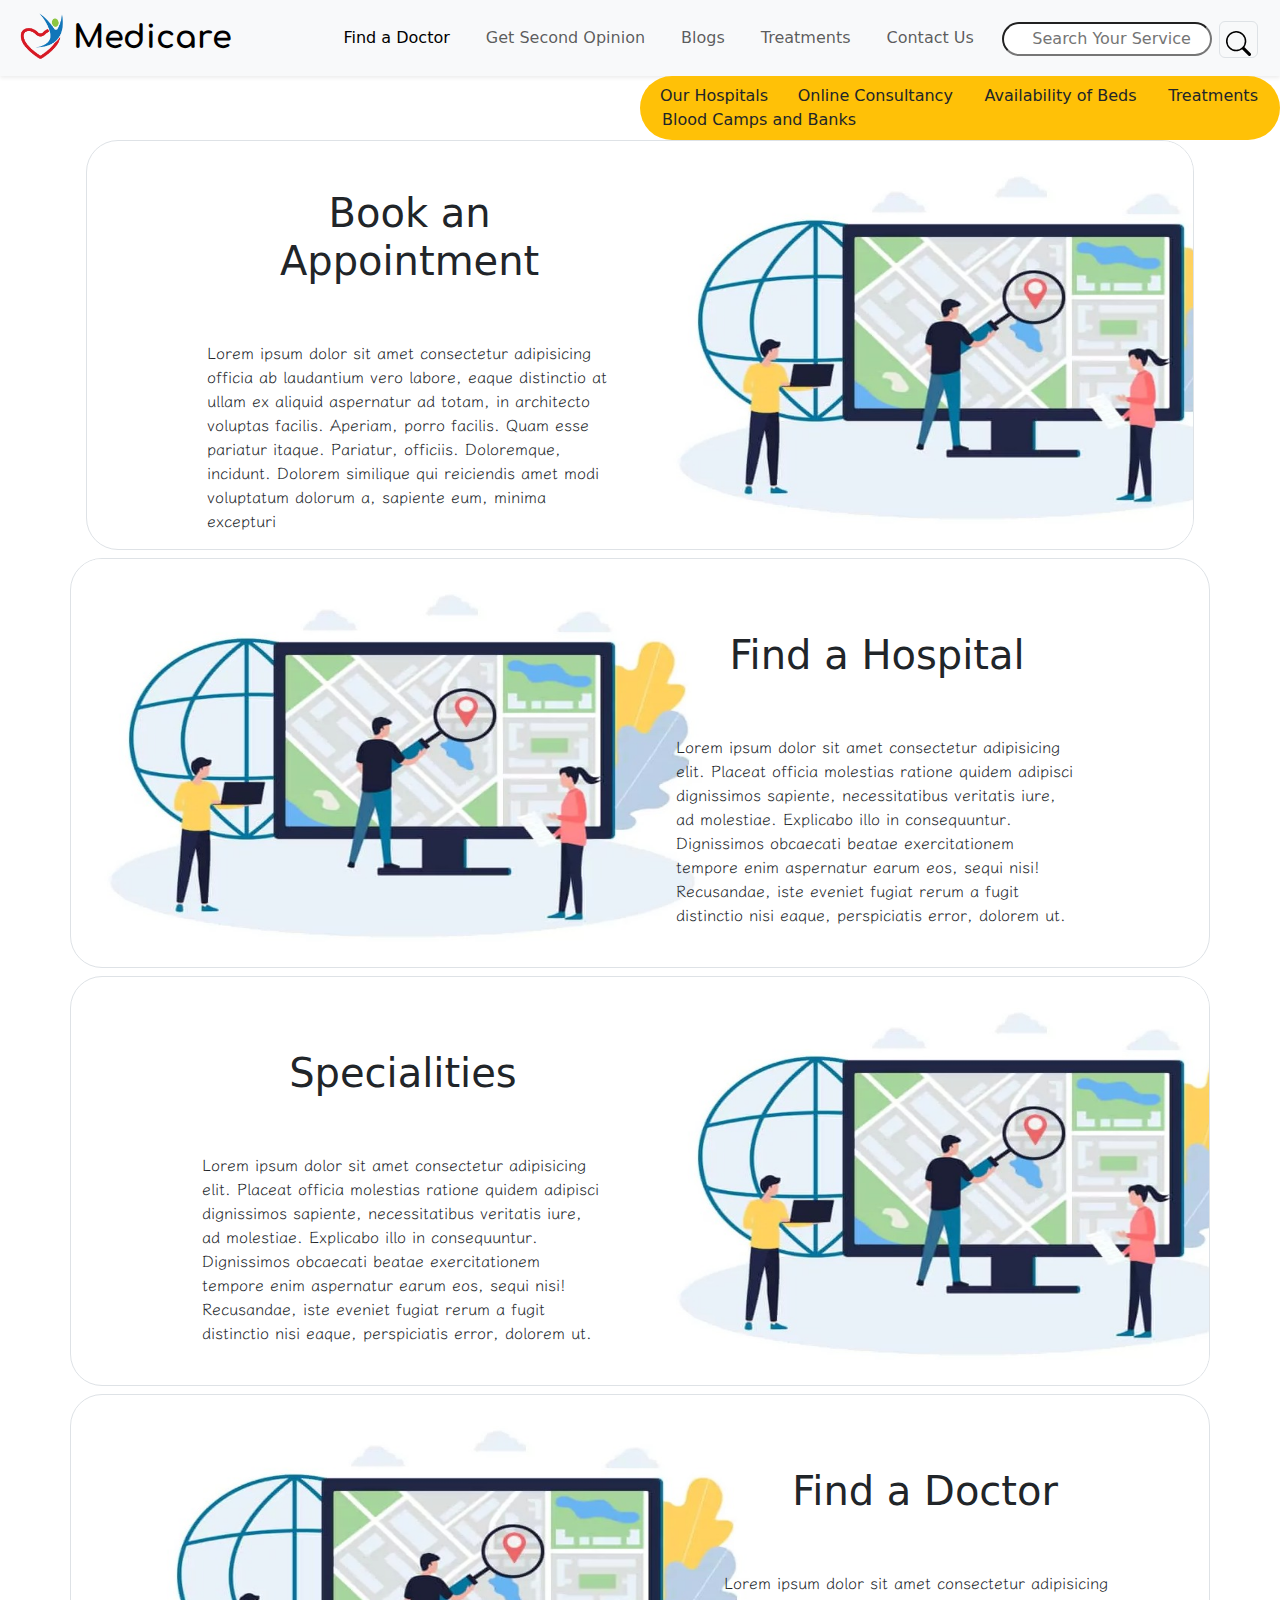
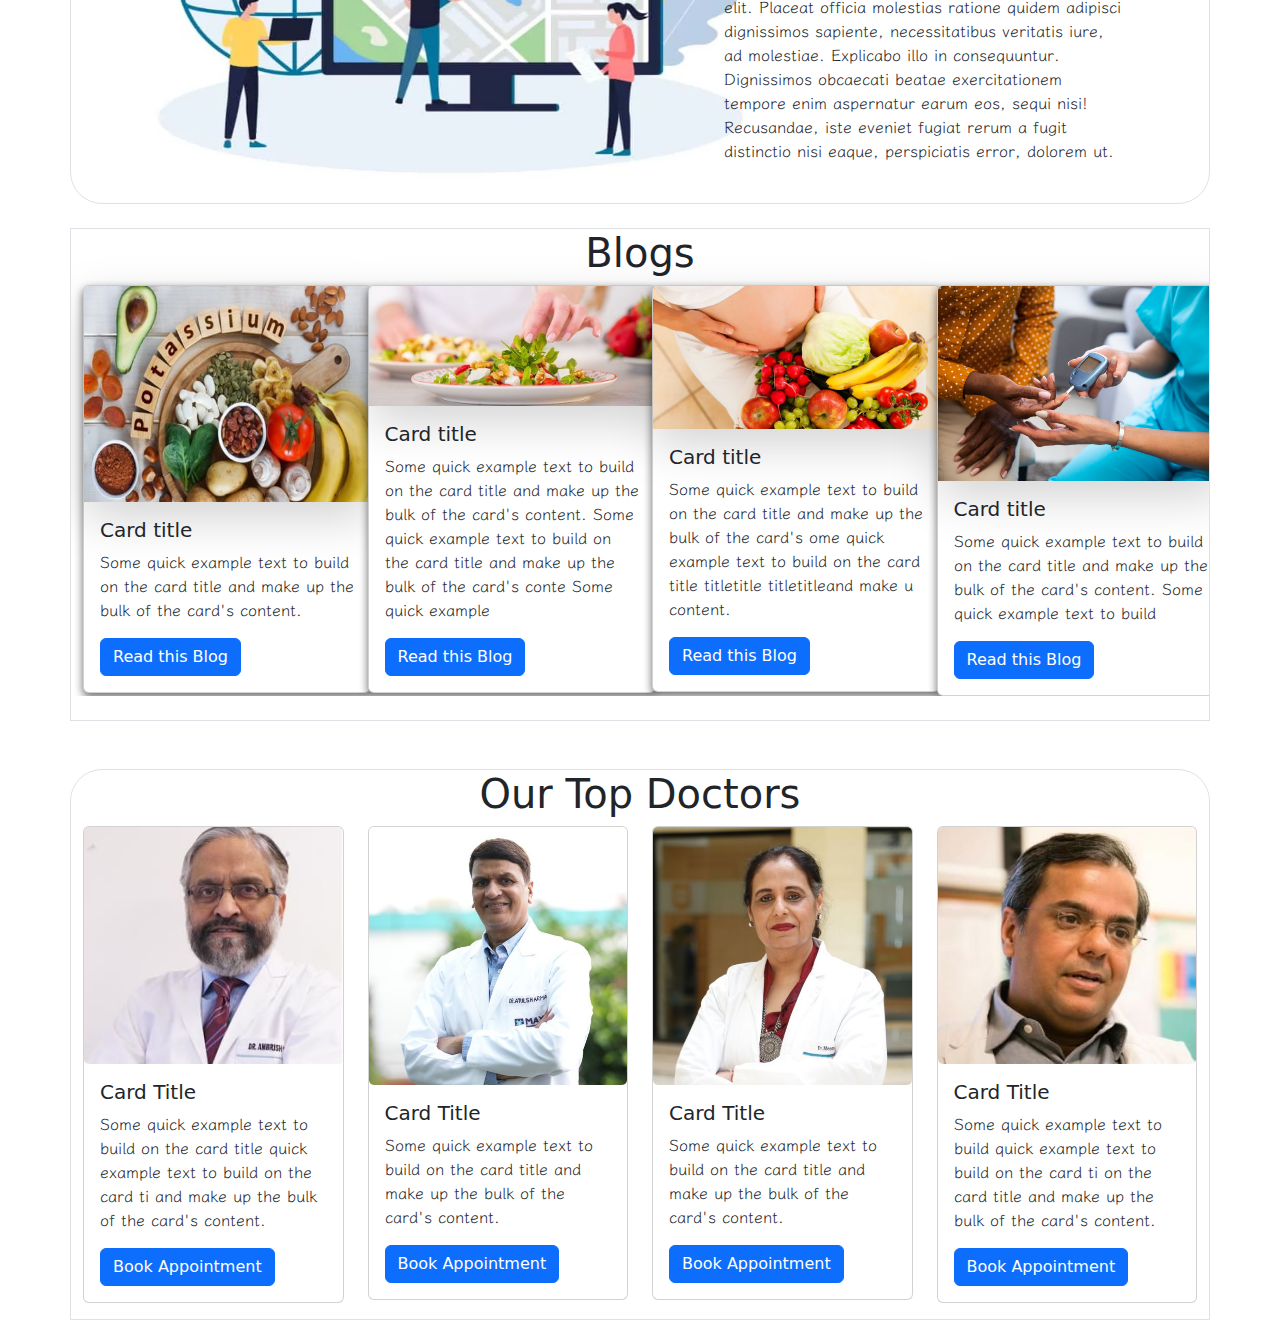
<file: Medicare/FrontEnd /Mobile Approach/index.html>
<!DOCTYPE html>
<html lang="en">
  <head>
    <meta charset="UTF-8"/>
    <meta name="viewport" content="width=device-width, initial-scale=1.0" />
    <meta property="og:title" content="Medicare-the Healthcare" />
    <meta
      property="og:description"
      content="Medicare: Your all-in-one healthcare solution offering online doctor consultations, hospital bed availability, blood donation camps, appointment bookings, medicine delivery, live medical classes, and more. Empowering you to take control of your health, anytime, anywhere."
    />
    <meta
      property="og:image"
      content="https://img.freepik.com/premium-photo/closeup-doctor-holding-hands-with-senior-woman-cancer-care-support-healthcare-trust-empathy-compassion-female-caregiver-nurse-holding-elderly-person-hand-hope-kindness_590464-197183.jpg"
    />
    <meta property="og:url" content="https://Medicare.com" />
    <meta property="og:type" content="website" />
    <link rel="preconnect" href="https://fonts.googleapis.com">
<link rel="preconnect" href="https://fonts.gstatic.com" crossorigin>
<link href="https://fonts.googleapis.com/css2?family=LXGW+WenKai+TC&display=swap" rel="stylesheet">
    <link
      href="https://cdn.jsdelivr.net/npm/bootstrap@5.3.3/dist/css/bootstrap.min.css"
      rel="stylesheet"
      integrity="sha384-QWTKZyjpPEjISv5WaRU9OFeRpok6YctnYmDr5pNlyT2bRjXh0JMhjY6hW+ALEwIH"
      crossorigin="anonymous"
    />
    <link rel="icon" sizes="1024X1024" href="Logo.png" />
    <link rel="preconnect" href="https://fonts.googleapis.com" />
    <link rel="preconnect" href="https://fonts.gstatic.com" crossorigin />
    <link
      href="https://fonts.googleapis.com/css2?family=Comfortaa:wght@300..700&display=swap"
      rel="stylesheet"
    />
    <link
      href="https://cdnjs.cloudflare.com/ajax/libs/font-awesome/5.15.3/css/all.min.css"
      rel="stylesheet"
    />
    <link rel="stylesheet" href="styles.css" />
    <title>Medicare</title>
    <link rel="icon" href="Logo2.png" />
  </head>
  <body>
    <nav class="navbar shadow-sm navbar-expand-lg bg-body-tertiary">
      <div class="container-fluid">
        <img src="Logo2.png" height="60px" alt="Medicare_logo" />
        <a class="navbar-brand" id="Brand_name" href="#">Medicare</a>
        <button
          class="navbar-toggler"
          type="button"
          data-bs-toggle="collapse"
          data-bs-target="#navbarNavAltMarkup"
          aria-controls="navbarNavAltMarkup"
          aria-expanded="false"
          aria-label="Toggle navigation"
        >
          <span class="navbar-toggler-icon"></span>
        </button>
        <div class="collapse navbar-collapse" id="navbarNavAltMarkup">
          <div class="navbar-nav">
            <a
              class="nav-link active"
              aria-current="page"
              href="#"
              target="_blank
              hover-bold
              "
              >Find a Doctor</a
            >
            <a class="nav-link d-sm-block d-md-block hover-bold" href="#"
              >Get Second Opinion</a
            >
            <a class="nav-link hover-bold" href="#">Blogs</a>
            <a
              class="nav-link d-none d-sm-block d-md-block d-lg-none hover-bold"
              href="#"
              >Online Consultancy</a
            >
            <a
              class="nav-link d-none d-sm-block d-md-block d-lg-none hover-bold"
              href="#"
              >Nerarest Hospital</a
            >
            <a
              class="nav-link d-none d-sm-block d-md-block d-lg-none hover-bold"
              href="#"
              >Availability of Beds</a
            >
            <a
              class="nav-link d-none d-sm-block d-md-block d-lg-none hover-bold"
              href="#"
              >Blood Camps and Banks</a
            >
            <a
              class="nav-link d-none d-sm-block d-md-block d-lg-block hover-bold"
              href="#"
              >Treatments</a
            >
            <a
              class="nav-link d-none d-lg-block d-sm-none d-md-none hover-bold"
              href="#"
              aria-disabled="true"
              >Contact Us</a
            >

            <form action="">
              <input
                type="search"
                class="Search_bar"
                aria-disabled="true"
                placeholder="     Search Your Service"
              />

              <button
                class="border rounded bg-body-tertiary"
                id="Search_icon"
                type="submit"
              >
                <svg
                  xmlns="http://www.w3.org/2000/svg"
                  width="25"
                  height="25"
                  fill="currentColor"
                  class="bi bi-search mt-2"
                  viewBox="0 0 16 16"
                >
                  <path
                    d="M11.742 10.344a6.5 6.5 0 1 0-1.397 1.398h-.001q.044.06.098.115l3.85 3.85a1 1 0 0 0 1.415-1.414l-3.85-3.85a1 1 0 0 0-.115-.1zM12 6.5a5.5 5.5 0 1 1-11 0 5.5 5.5 0 0 1 11 0"
                  />
                </svg>
              </button>
            </form>
          </div>
        </div>
      </div>
    </nav>

    <nav
      class="navbar d-none d-lg-block d-md-none d-sm-none bg-warning w-50 float-end rounded-5"
      class="Title_bar_2"
    >
      <div class="container">
        <a
          class="nav-link d-none d-lg-block mx-2 d-sm-none d-md-none active hover-bold"
          href="#"
          >Our Hospitals</a
        >
        <a
          class="nav-link d-none d-lg-block d-sm-none d-md-none hover-bold"
          href="#"
          >Online Consultancy</a
        >
        <a
          class="nav-link d-none d-lg-block d-sm-none d-md-none hover-bold"
          href="#"
          >Availability of Beds</a
        >
        <a
          class="nav-link d-none d-lg-block d-sm-none d-md-none hover-bold"
          href="#"
          >Treatments</a
        >
        <a
          class="nav-link disabled d-none d-lg-block d-sm-none d-md-none hover-bold"
          href="#"
          >Blood Camps and Banks</a
        >
      </div>
    </nav>

    <div class="container Book_an_Appointment ">
      <div class="row border rounded-5 mx-1 overflow-hidden">
        <div class="col-12 col-md-12 col-lg-5 mr-5 offset-1 col-xl-5">
          <h1 class="text-center p-5 px-5">Book an Appointment</h1>
          <p class="align-items-center mx-3 Book_an_Appointment_Text"
            >Lorem ipsum dolor sit amet consectetur adipisicing officia ab
            laudantium vero labore, eaque distinctio at ullam ex aliquid
            aspernatur ad totam, in architecto voluptas facilis. Aperiam, porro
            facilis. Quam esse pariatur itaque. Pariatur, officiis. Doloremque,
            incidunt. Dolorem similique qui reiciendis amet modi voluptatum
            dolorum a, sapiente eum, minima excepturi
        </p>
        </div>
        <div class="col-sm-12 col-12 col-md-12  col-lg-6 col-xl-6  ">
          <img
            src="Find a Hospital.jpg"
            width="640px"
            height="400px"
            alt="Book an Appointment"
          />
          <img class="d-none d-lg-none d-xl-none d-sm-block d-md-block" src="Find a Hospital.jpg" class="Book_an_Appointment_Mobile_pic" alt="Book an Appointment">
        </div>
      </div>
      <div class="row mt-2 border rounded-5 overflow-hidden">
        <div class="col-12 col-md-12 col-lg-6 col-xl-6">
          <img
            src="Find a Hospital.jpg"
            height="400px"
            width="640px"
            alt="Find a Hospital image"
          />
        </div>
        <div class="col-12 col-md-12 col-lg-5 col-xl-5">
          <h1 class="text-center p-4 mt-5 px-5">Find a Hospital</h1>
          <p class="p-4 fst-large">
            Lorem ipsum dolor sit amet consectetur adipisicing elit. Placeat
            officia molestias ratione quidem adipisci dignissimos sapiente,
            necessitatibus veritatis iure, ad molestiae. Explicabo illo in
            consequuntur. Dignissimos obcaecati beatae exercitationem tempore
            enim aspernatur earum eos, sequi nisi! Recusandae, iste eveniet
            fugiat rerum a fugit distinctio nisi eaque, perspiciatis error,
            dolorem ut.
          </p>
        </div>
      </div>

      <div class="row mt-2 border rounded-5 overflow-hidden">
        <div class="col-12 col-md-12 offset-1 col-lg-5 col-xl-5">
          <h1 class="text-center p-4 mt-5">Specialities</h1>
          <p class="p-4 fst-large">
            Lorem ipsum dolor sit amet consectetur adipisicing elit. Placeat
            officia molestias ratione quidem adipisci dignissimos sapiente,
            necessitatibus veritatis iure, ad molestiae. Explicabo illo in
            consequuntur. Dignissimos obcaecati beatae exercitationem tempore
            enim aspernatur earum eos, sequi nisi! Recusandae, iste eveniet
            fugiat rerum a fugit distinctio nisi eaque, perspiciatis error,
            dolorem ut.
          </p>
        </div>
        <div class="col-12 col-md-12 col-lg-6 col-xl-6">
          <img
            src="Find a Hospital.jpg"
            height="400px"
            width="640px"
            alt="Find a Hospital image"
          />
        </div>
      </div>
      <div class="row mt-2 border rounded-5 overflow-hidden">
        <div class="col-12 ms-5 col-md-12 col-lg-6 col-xl-6">
          <img
            src="Find a Hospital.jpg"
            height="400px"
            width="640px"
            alt="Find a Hospital image"
          />
        </div>
        <div class="col-12 col-md-12 col-lg-5 col-xl-5">
          <h1 class="text-center p-4 mt-5 px-5">Find a Doctor</h1>
          <p class="p-4 fst-large">
            Lorem ipsum dolor sit amet consectetur adipisicing elit. Placeat
            officia molestias ratione quidem adipisci dignissimos sapiente,
            necessitatibus veritatis iure, ad molestiae. Explicabo illo in
            consequuntur. Dignissimos obcaecati beatae exercitationem tempore
            enim aspernatur earum eos, sequi nisi! Recusandae, iste eveniet
            fugiat rerum a fugit distinctio nisi eaque, perspiciatis error,
            dolorem ut.
          </p>
        </div>
      </div>
    </div>
      <div class="container  border rounded-top- 5 mt-4 ">
        <div class="row  mb-4 overflow-hidden">
          <h1 class="text-center">Blogs</h1>
          <div class="col-3   ">
            <div class="card  " style="width: 18rem; justify-content: center; box-shadow: rgba(0, 0, 0, 0.5) 0px 4px 8px 0px, rgba(0, 0, 0, 0.11) 0px 4px 10px 0px;">
              <img src="Blog1.png" class="card-img-top shadow-lg" alt="...">
              <div class="card-body">
                <h5 class="card-title">Card title</h5>
                <p class="card-text">Some quick example text to build on the card title and make up the bulk of the card's content.</p>
                <a href="#" class="btn btn-primary align-items-center justify-content-center">Read this Blog</a>
              </div>
            </div>
          </div>
        <div class="col-3 ">
          <div class="card " style="width: 18rem; justify-content: center;box-shadow: rgba(0, 0, 0, 0.5) 0px 4px 8px 0px, rgba(0, 0, 0, 0.11) 0px 4px 10px 0px;">
          <img src="Blog2.jpg" class="card-img-top shadow-lg" alt="...">
          <div class="card-body">
              <h5 class="card-title">Card title</h5>
              <p class="card-text">Some quick example text to build on the card title and make up the bulk of the card's content.
                Some quick example text to build on the card title and make up the bulk of the card's conte
                Some quick example 
              </p>
              <a href="#" class="btn btn-primary align-items-center justify-content-center">Read this Blog</a>
            </div>
          </div>
        </div>
        <div class="col-3  ">
          <div class="card " style="width: 18rem; justify-content: center; box-shadow: rgba(0, 0, 0, 0.5) 0px 4px 8px 0px, rgba(0, 0, 0, 0.11) 0px 4px 10px 0px;">
            <img src="Blog3.jpg" class="card-img-top shadow-lg" alt="...">
            <div class="card-body">
              <h5 class="card-title">Card title</h5>
              <p class="card-text">Some quick example text to build on the card title and make up the bulk of the card's ome quick example text to build on the card title titletitle titletitleand make u content.</p>
              <a href="#" class="btn btn-primary align-items-center justify-content-center">Read this Blog</a>
            </div>
          </div>
        </div>
        <div class="col-3 ">
          <div class="card " style="width: 18rem; justify-content: center; box-shadow: rgba(0, 0, 0, 0.5) 0px 4px 8px 0px, rgba(0, 0, 0, 0.11) 0px 4px 10px 0px;">
            <img src="Blog4.jpg" class="card-img-top shadow-lg" alt="...">
            <div class="card-body">
              <h5 class="card-title">Card title</h5>
              <p class="card-text">Some quick example text to build on the card title and make up the bulk of the card's content.
                Some quick example text to build 
              </p>
              <a href="#" class="btn btn-primary align-items-center justify-content-center">Read this Blog</a>
            </div>
          </div>
        </div>  
      </div>
    </div>
    <!--here we desribe the top doctors-->
    <div class="container border rounded-top-5 mt-5">
      
          <div class="row mb-3 no-gutters">  
             <h1 class="text-center">Our Top Doctors</h1>
             <div class="col-md-3">
                <div class="card">
                  <img src="Doctor 1.jpg" class="card-img img-fluid" alt="Card Image">
            
                  <div class="card-body">
                      <h5 class="card-title">Card Title</h5>
                      <p class="card-text">Some quick example text to build on the card title quick example text to build on the card ti and make up the bulk of the card's content.</p>
                      <a href="#" class="btn btn-primary">Book Appointment</a>
                  </div>
                </div>
              </div>
              <div class="col-md-3">
                <div class="card">
                  <img src="Doctor 2.jpg" class="card-img img-fluid" alt="Card Image">
            
                  <div class="card-body">
                      <h5 class="card-title">Card Title</h5>
                      <p class="card-text">Some quick example text to build on the card title and make up the bulk of the card's content.</p>
                      <a href="#" class="btn btn-primary">Book Appointment</a>
                  </div>
                </div>
              </div>
              <div class="col-md-3">
                <div class="card">
                  <img src="Doctor 3.jpg" class="card-img img-fluid" alt="Card Image">
            
                  <div class="card-body">
                      <h5 class="card-title">Card Title</h5>
                      <p class="card-text">Some quick example text to build on the card title and make up the bulk of the card's content.</p>
                      <a href="#" class="btn btn-primary">Book Appointment</a>
                  </div>
                </div>
              </div>
              <div class="col-md-3">
                <div class="card">
                  <img src="Doctor 4.jpg" class="card-img img-fluid" alt="Card Image">
            
                  <div class="card-body">
                      <h5 class="card-title">Card Title</h5>
                      <p class="card-text">Some quick example text to build quick example text to build on the card ti on the card title and make up the bulk of the card's content.</p>
                      <a href="#" class="btn btn-primary">Book Appointment</a>
                  </div>
                </div>
              </div>
          </div>
      </div>
   </div>
    
  </body>
</html>
</file>
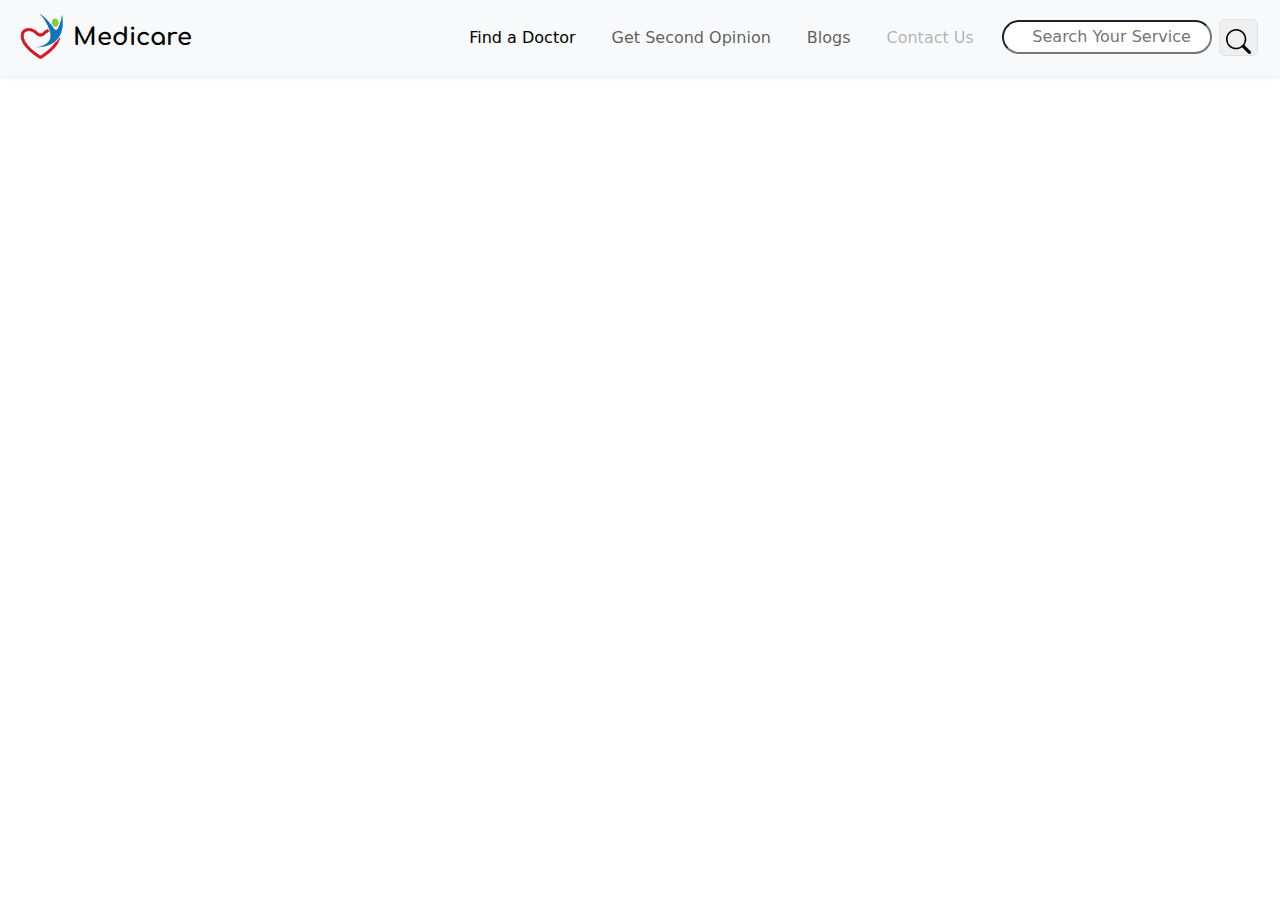
<file: Medicare/FrontEnd /src/index.html>
<!DOCTYPE html>
<html lang="en">

<head>
  <meta charset="UTF-8" />
  <meta name="viewport" content="width=device-width, initial-scale=1.0" />
  <meta property="og:title" content="Medicare-the Healthcare" />
  <meta property="og:description"
    content="Medicare: Your all-in-one healthcare solution offering online doctor consultations, hospital bed availability, blood donation camps, appointment bookings, medicine delivery, live medical classes, and more. Empowering you to take control of your health, anytime, anywhere." />
  <meta property="og:image"
    content="https://img.freepik.com/premium-photo/closeup-doctor-holding-hands-with-senior-woman-cancer-care-support-healthcare-trust-empathy-compassion-female-caregiver-nurse-holding-elderly-person-hand-hope-kindness_590464-197183.jpg" />
  <meta property="og:url" content="https://Medicare.com" />
  <meta property="og:type" content="website" />
  <link href="https://cdn.jsdelivr.net/npm/bootstrap@5.3.3/dist/css/bootstrap.min.css" rel="stylesheet"
    integrity="sha384-QWTKZyjpPEjISv5WaRU9OFeRpok6YctnYmDr5pNlyT2bRjXh0JMhjY6hW+ALEwIH" crossorigin="anonymous" />
  <link rel="icon" sizes="1024X1024" href="Logo.png" />
  <link rel="preconnect" href="https://fonts.googleapis.com" />
  <link rel="preconnect" href="https://fonts.gstatic.com" crossorigin />
  <link href="https://fonts.googleapis.com/css2?family=Comfortaa:wght@300..700&display=swap" rel="stylesheet" />
  <link href="https://cdnjs.cloudflare.com/ajax/libs/font-awesome/5.15.3/css/all.min.css" rel="stylesheet" />
  <link rel="stylesheet" href="styles.css" />
  <title>Medicare</title>
  <link rel="icon" href="Logo2.png" />
</head>

<body>
  <nav class="navbar shadow-sm navbar-expand-lg bg-body-tertiary">
    <div class="container-fluid">
      <img src="Logo2.png" height="60px" alt="Medicare_logo" />
      <a class="navbar-brand d-none d-lg-block" id="Brand_name" href="#">Medicare</a>
      <button class="navbar-toggler" type="button" data-bs-toggle="collapse" data-bs-target="#navbarNavAltMarkup"
        aria-controls="navbarNavAltMarkup" aria-expanded="false" aria-label="Toggle navigation">
        <span class="navbar-toggler-icon"></span>
      </button>
      <div class="collapse navbar-collapse" id="navbarNavAltMarkup">
        <div class="navbar-nav">
          <a class="nav-link active" aria-current="page" href="#">Find a Doctor</a>
          <a class="nav-link" href="#">Get Second Opinion</a>
          <a class="nav-link" href="#">Blogs</a>
          <a class="nav-link disabled" aria-disabled="
          true">Contact Us</a>
          <form action="">
            <input type="search" class="Search_bar" aria-disabled="true" placeholder="     Search Your Service" />

            <button class="border rounded" id="Search_icon" type="submit">
              <svg xmlns="http://www.w3.org/2000/svg" width="25" height="25" fill="currentColor"
                class="bi bi-search mt-2" viewBox="0 0 16 16">
                <path
                  d="M11.742 10.344a6.5 6.5 0 1 0-1.397 1.398h-.001q.044.06.098.115l3.85 3.85a1 1 0 0 0 1.415-1.414l-3.85-3.85a1 1 0 0 0-.115-.1zM12 6.5a5.5 5.5 0 1 1-11 0 5.5 5.5 0 0 1 11 0" />
              </svg>
            </button>
          </form>
        </div>
      </div>
    </div>
  </nav>
</body>

</html>
</file>
<file: Medicare/FrontEnd /Mobile Approach/styles.css>
#Brand_name{
    font-family: "Comfortaa", sans-serif;
    font-optical-sizing: auto;
    font-weight: bolder;
    font-style: normal;
    font-size: xx-large;
    margin-left: 0;
    padding: 5px;
}
.Search_bar{
    padding: 3px;
    border-radius: 20px;
    margin-left: 10px;
    margin-top: 4px;
    
    
}
.navbar-nav{
    margin-left: auto;
    padding: 10px;

}
.nav-link{
    margin: 0 10px;
}
#Search_icon{
    margin-left: 2px;
    margin-top: auto;
}
#Title_bar_2{
    float: right;
    max-width: 70%;
}
.Book_an_Appointment{
    overflow: hidden;
    margin-top: 60px;
    
}
.Blog1{
    object-fit: cover;
    margin-left: 0 ;
}
.Book_an_Appointment_Mobile_Pic{
    object-fit: cover;
}
p{
    font-family: "LXGW WenKai TC", cursive;
    font-weight: 300;
    font-style: normal;
      
}
</file>
<file: Medicare/FrontEnd /src/styles.css>
#Brand_name{
    font-family: "Comfortaa", sans-serif;
    font-optical-sizing: auto;
    font-weight: bolder;
    font-style: normal;
    font-size: x-large;
    margin-left: 0;
    padding: 5px;
}
.Search_bar{
    padding: 3px;
    border-radius: 20px;
    margin-left: 10px;
    margin-top: 2px;
    
    
}
.navbar-nav{
    margin-left: auto;
    padding: 10px;

}
.nav-link{
    margin: 0 10px;
}
#Search_icon{
    margin-left: 2px;
    margin-top: auto;
}
</file>
